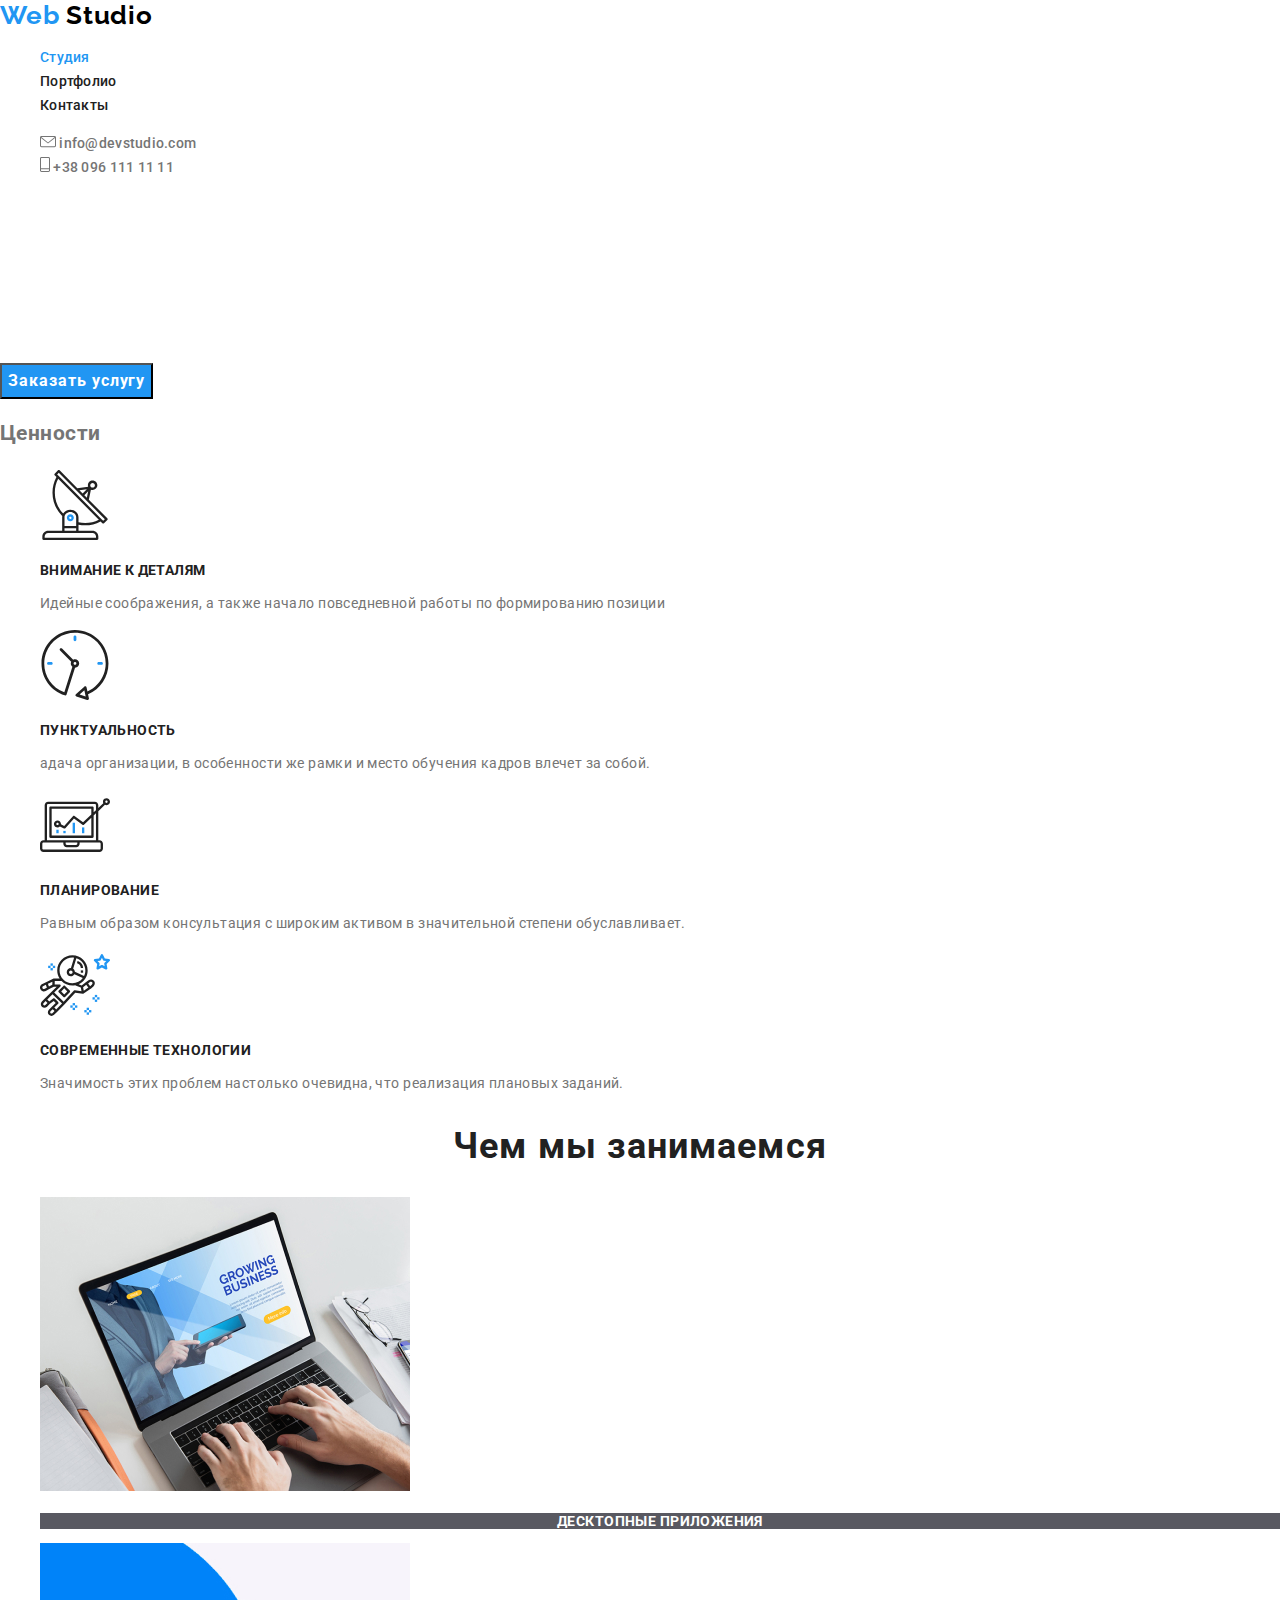
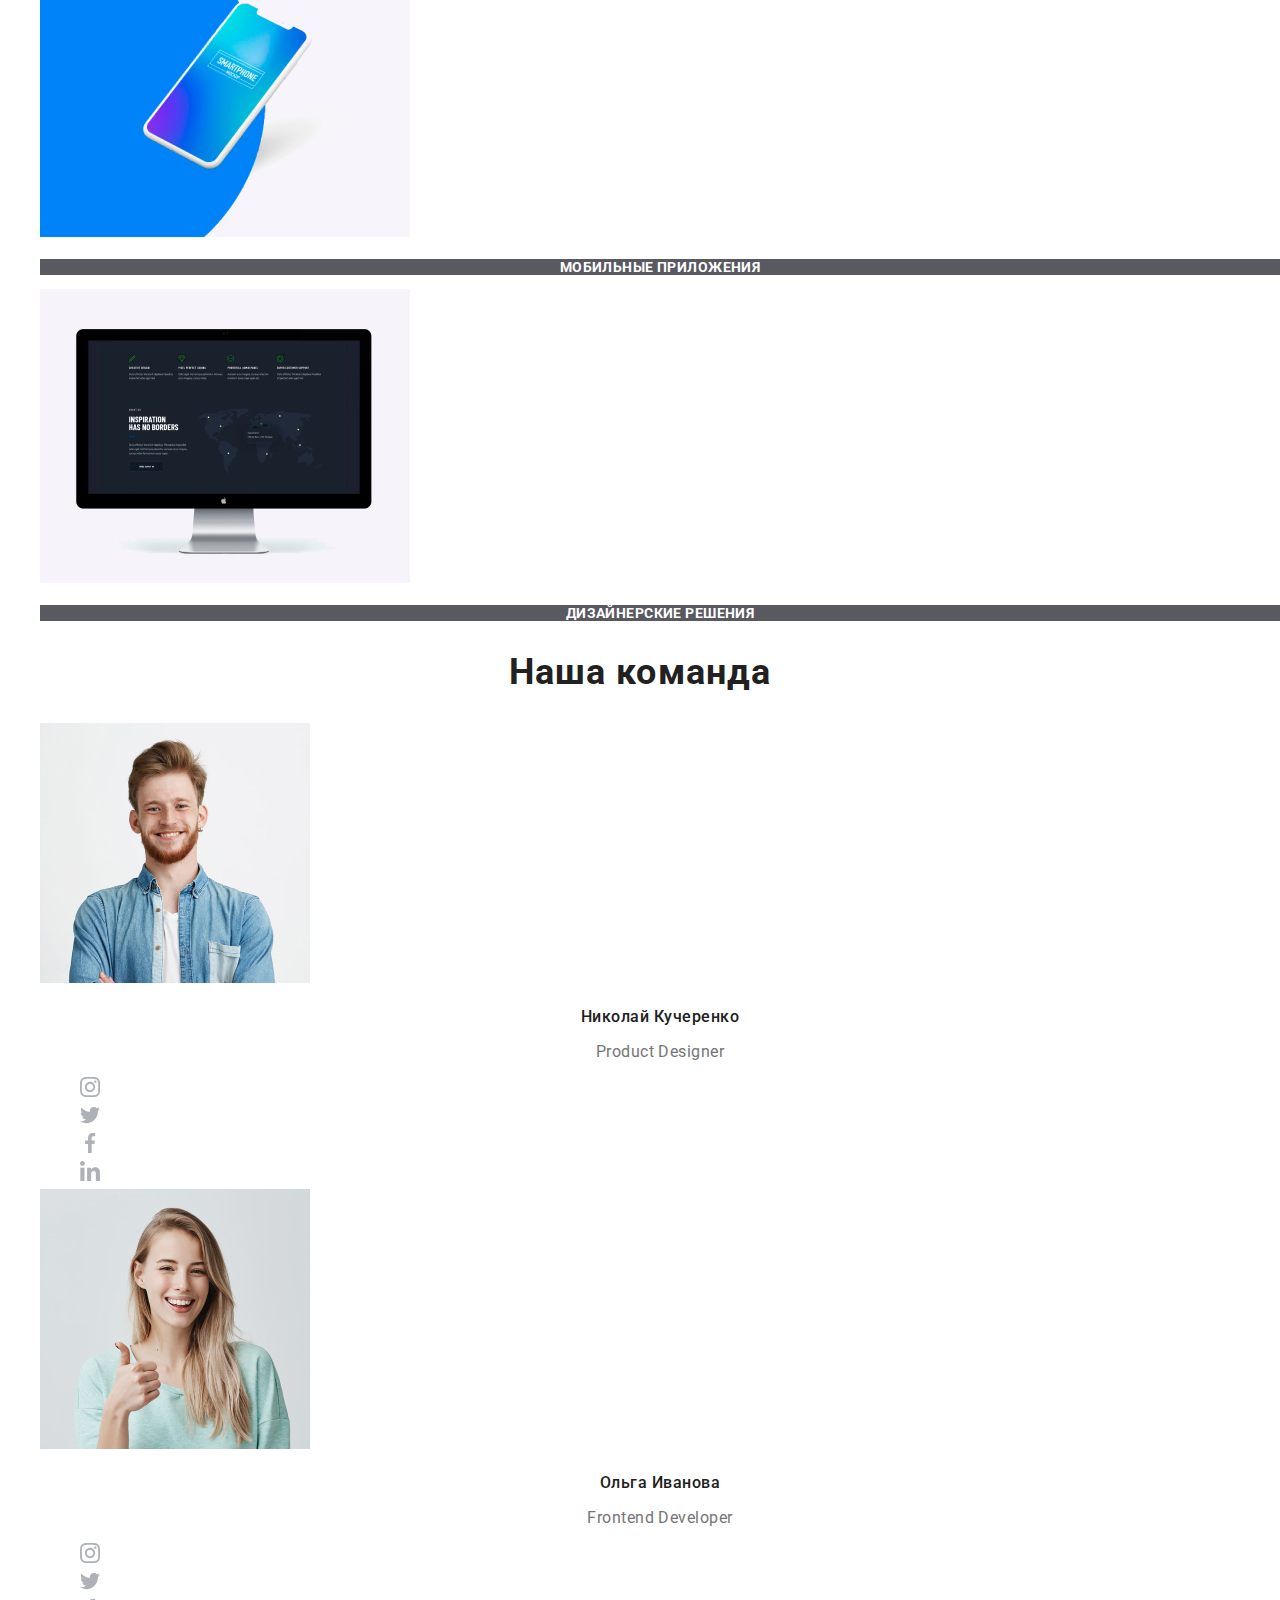
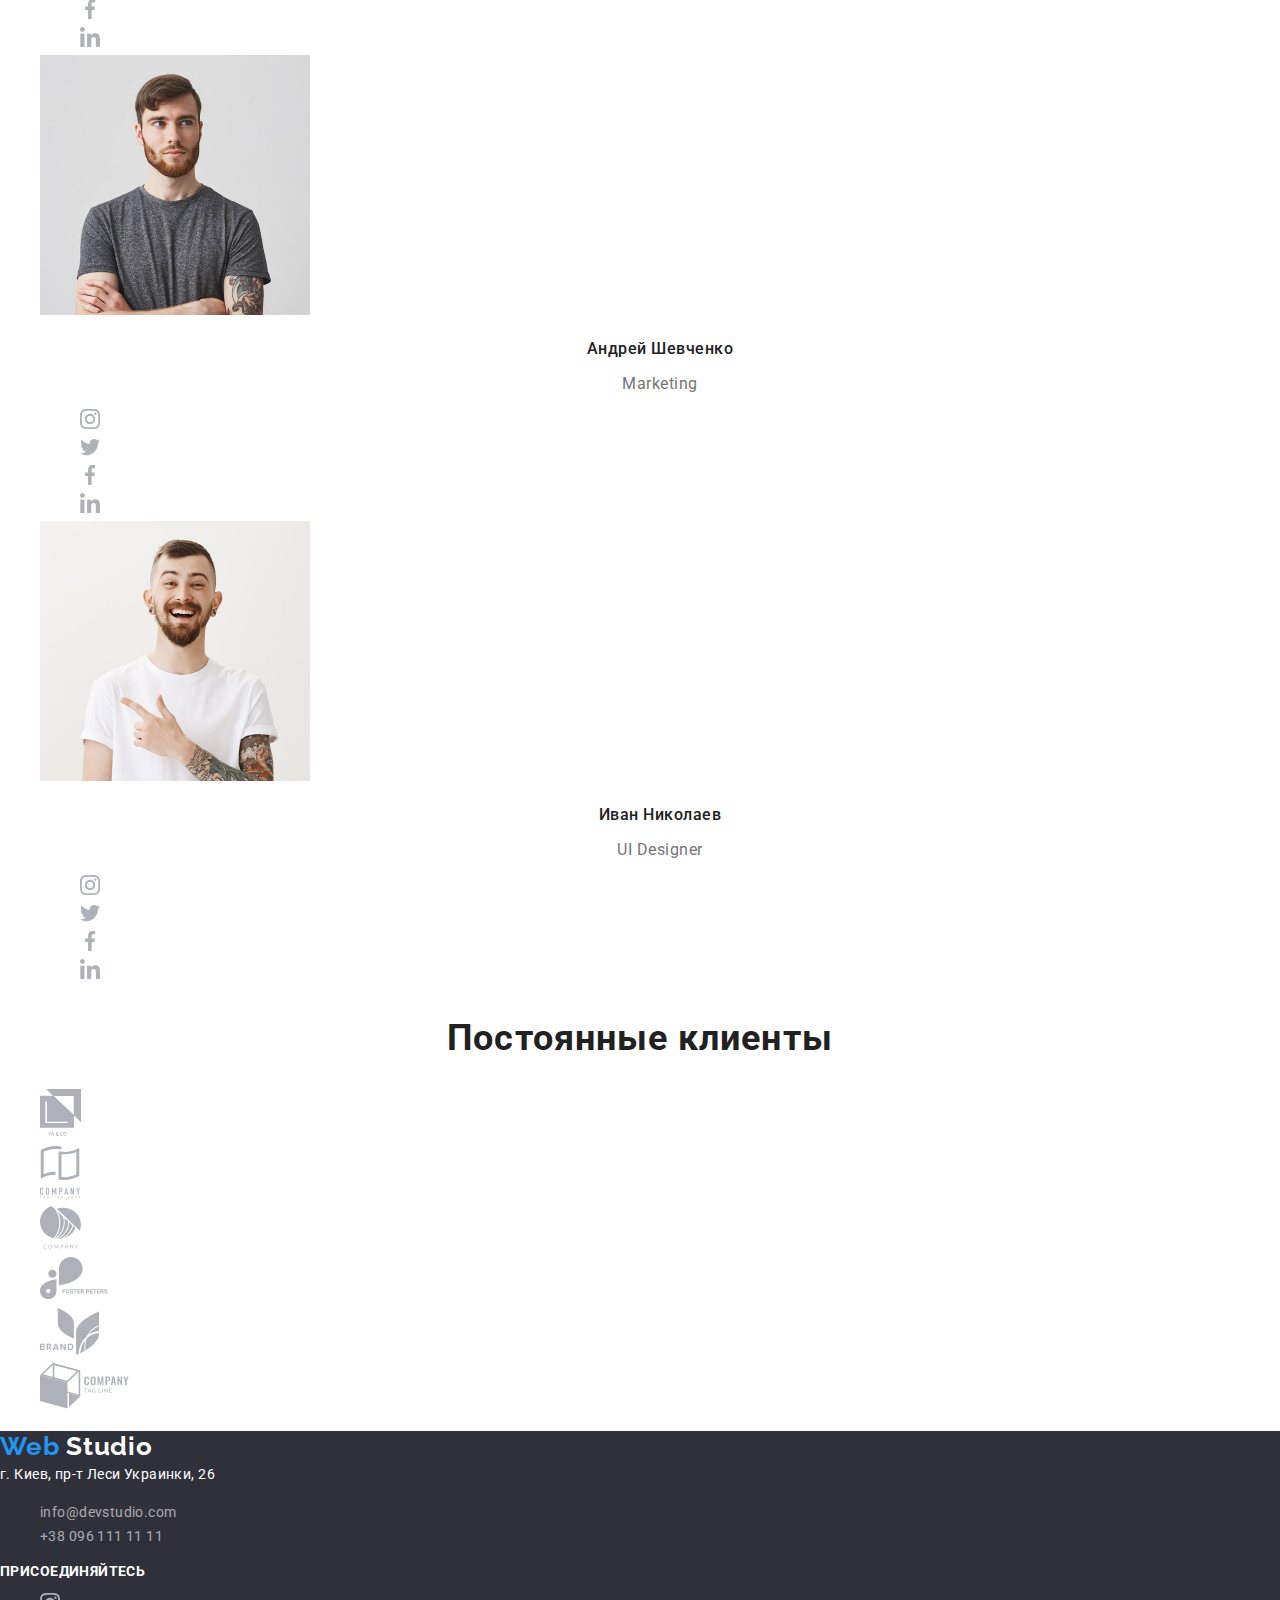
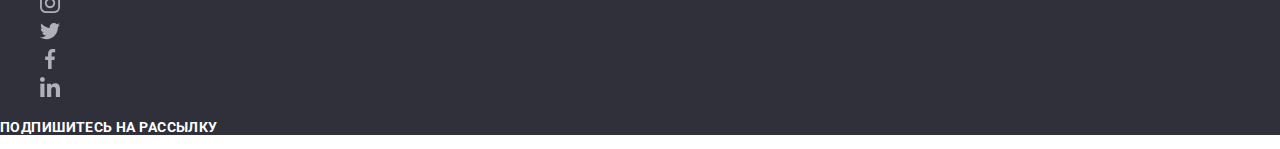
<file: index.html>
<!DOCTYPE html>
<html lang="ru">
<head>
    <meta charset="UTF-8">
    <meta name="viewport" content="width=device-width, initial-scale=1.0">
    <title>Web Studio</title>
    <link href="https://fonts.googleapis.com/css2?family=Raleway:wght@700&family=Roboto:wght@400;500;700&display=swap" rel="stylesheet">
    <link rel="stylesheet" href="./css/img/style.css">
    <link rel="stylesheet" href="./css/img/normalize.css">
</head>
<body class="body">
<!--Шапка сайта-->
    <header>
        <nav>
            <a class="logo" href="index.html"> <span class="logo-first-part">Web</span> Studio</a>
            <ul class="list">
                <li> <a class="nav-link current" href="index.html">Студия</a></li>
                <li> <a class="nav-link" href="portfolio.html">Портфолио</a></li>
                <li> <a class="nav-link" href="">Контакты</a></li>
            </ul>
        </nav>
            <ul class="list">
                <li> <a class="contacts-link" href="mailto:info@devstudio.com">
                    <img src="./css/img/header/mail.svg" alt="письмо">
                    info@devstudio.com</a></li>
                <li> <a class="contacts-link" href="tel:+380961111111">
                    <img src="./css/img/header/smartphone.svg" alt="телефон">
                    +38 096 111 11 11</a></li>  
    </ul>
    </header>
    <main>
<!--Герой-->
    <section>
        <h1 class="page-title">ЭФФЕКТИВНЫЕ РЕШЕНИЯ <br> ДЛЯ ВАШЕГО БИЗНЕСА</h1>
        <button class="hero-btn" type"button">Заказать услугу</button>
    </section>
<!--Ценности-->
    <section>
        <h2>Ценности</h2>
        <ul class="list">
        <li>
            <img src="./css/img/company_values/antenna.svg" alt="Спутниковая тарелка">
            <h3 class="values-title">Внимание к деталям</h3>
            <p class="values-text">Идейные соображения, а также начало повседневной работы по формированию позиции</p>
        </li>
        <li>
            <img src="./css/img/company_values/clock.svg" alt="Часы">
            <h3 class="values-title">Пунктуальность</h3>
            <p class="values-text">адача организации, в особенности же рамки и место обучения кадров влечет за собой.</p>
        </li>
        <li>
            <img src="./css/img/company_values/diagram.svg" alt="Диаграмма">
            <h3 class="values-title">Планирование</h3>
            <p class="values-text">Равным образом консультация с широким активом в значительной степени обуславливает.</p>
        </li>
        <li>
            <img src="./css/img/company_values/astronaut.svg" alt="Астронавт">
            <h3 class="values-title">Современные технологии</h3>
            <p class="values-text">Значимость этих проблем настолько очевидна, что реализация плановых заданий.</p>
        </li>
        </ul>
    </section>
<!--Чем мы занимаемся-->
    <section>
        <h2 class="wwd-title">Чем мы занимаемся</h2>
        <ul class="list">
        <li>
            <img src="./css/img/what_are_we_doing/img_1.jpg" width="370" height="294" alt="Ноутбук">
            <p class="project-title">Десктопные приложения</p>
        </li>
        <li>
            <img src="./css/img/what_are_we_doing/img_2.jpg" width="370" height="294" alt="Смартфон">
            <p class="project-title">Мобильные приложения</p>
        </li>
        <li>
            <img src="./css/img/what_are_we_doing/img_3.jpg" width="370" height="294" alt="Компьютер">
            <p class="project-title">Дизайнерские решения</p>
        </li>
        </ul>
    </section>
<!--Наша команда-->
    <section>
        <h2 class="team-title">Наша команда</h2>
        <ul class="list">
        <li>
            <img src="./css/img/team/Nikolay.jpg" width="270" height="260" alt="Николай Кучеренко">
            <h3 class="team">Николай Кучеренко</h3>
            <p class="profession" lang="en">Product Designer</p>
            <ul class="list">
            <li>
            <a href="www.instagram.com" target="_blank" rel="noopener noreferrer" aria-label="Instagram"><img src="./css/img/social_networks/instagram.svg" alt="Instagram"></a>
            </li>
            <li>
            <a href="twitter.com" target="_blank" rel="noopener noreferrer" aria-label="Twitter"><img src="./css/img/social_networks/twitter.svg" alt="Twitter"></a>
            </li>
            <li>
            <a href="www.facebook.com" target="_blank" rel="noopener noreferrer" aria-label="Facebook"><img src="./css/img/social_networks/facebook.svg" alt="Facebook"></a>
            </li>
            <li>
            <a href="www.linkedin.com" target="_blank" rel="noopener noreferrer" aria-label="LinkedIn"><img src="./css/img/social_networks/linkedin.svg" alt="LinkedIn"></a>
            </li>
            </ul>
        </li>
        <li>
            <img src="./css/img/team/Olga.jpg" width="270" height="260" alt="Ольга Иванова">
            <h3 class="team">Ольга Иванова</h3>
            <p class="profession" lang="en">Frontend Developer</p>
            <ul class="list">
                <li>
                <a href="www.instagram.com" target="_blank" rel="noopener noreferrer" aria-label="Instagram"><img src="./css/img/social_networks/instagram.svg" alt="Instagram"></a>
                </li>
                <li>
                <a href="twitter.com" target="_blank" rel="noopener noreferrer" aria-label="Twitter"><img src="./css/img/social_networks/twitter.svg" alt="Twitter"></a>
                </li>
                <li>
                <a href="www.facebook.com" target="_blank" rel="noopener noreferrer" aria-label="Facebook"><img src="./css/img/social_networks/facebook.svg" alt="Facebook"></a>
                </li>
                <li>
                <a href="www.linkedin.com" target="_blank" rel="noopener noreferrer" aria-label="LinkedIn"><img src="./css/img/social_networks/linkedin.svg" alt="LinkedIn"></a>
                </li>
            </ul>
        </li>
        <li>
            <img src="./css/img/team/Andrey.jpg" width="270" height="260" alt="Андрей Шевченко">
            <h3 class="team">Андрей Шевченко</h3>
            <p class="profession" lang="en">Marketing</p>
            <ul class="list">
                <li>
                <a href="www.instagram.com" target="_blank" rel="noopener noreferrer" aria-label="Instagram"><img src="./css/img/social_networks/instagram.svg" alt="Instagram"></a>
                </li>
                <li>
                <a href="twitter.com" target="_blank" rel="noopener noreferrer" aria-label="Twitter"><img src="./css/img/social_networks/twitter.svg" alt="Twitter"></a>
                </li>
                <li>
                <a href="www.facebook.com" target="_blank" rel="noopener noreferrer" aria-label="Facebook"><img src="./css/img/social_networks/facebook.svg" alt="Facebook"></a>
                </li>
                <li>
                <a href="www.linkedin.com" target="_blank" rel="noopener noreferrer" aria-label="LinkedIn"><img src="./css/img/social_networks/linkedin.svg" alt="LinkedIn"></a>
                </li>
            </ul>
        </li>
        <li>
            <img src="./css/img/team/Ivan.jpg" width="270" height="260" alt="Иван Николаев">
            <h3 class="team">Иван Николаев</h3>
            <p class="profession"  lang="en">UI Designer</p>
            <ul class="list">
                <li>
                <a href="www.instagram.com" target="_blank" rel="noopener noreferrer" aria-label="Instagram"><img src="./css/img/social_networks/instagram.svg" alt="Instagram"></a>
                </li>
                <li>
                <a href="twitter.com" target="_blank" rel="noopener noreferrer" aria-label="Twitter"><img src="./css/img/social_networks/twitter.svg" alt="Twitter"></a>
                </li>
                <li>
                <a href="www.facebook.com" target="_blank" rel="noopener noreferrer" aria-label="Facebook"><img src="./css/img/social_networks/facebook.svg" alt="Facebook"></a>
                </li>
                <li>
                <a href="www.linkedin.com" target="_blank" rel="noopener noreferrer" aria-label="LinkedIn"><img src="./css/img/social_networks/linkedin.svg" alt="LinkedIn"></a>
                </li>
            </ul>
        </li>
        </ul>
    </section>
<!--Клиенты-->
    <section>
        <h2 class="clients">Постоянные клиенты</h2>
        <ul class="list">
            <li>
                <a href=""> <img src="./css/img/clients/logo_1.svg" alt="Логотип компании"></a>
            </li>
            <li>
                <a href=""> <img src="./css/img/clients/logo_2.svg" alt="Логотип компании"></a>
            </li>
            <li>
                <a href=""> <img src="./css/img/clients/logo_3.svg" alt="Логотип компании"></a>
            </li>
            <li>
                <a href=""> <img src="./css/img/clients/logo_4.svg" alt="Логотип компании"></a>
            </li>
            <li>
                <a href=""> <img src="./css/img/clients/logo_5.svg" alt="Логотип компании"></a>
            </li>
            <li>
                <a href=""> <img src="./css/img/clients/logo_6.svg" alt="Логотип компании"></a>
            </li>
        </ul>
    </section>
    </main>
<!--Футер-->
    <footer class="footer">
        <div>
            <a class="footer-logo" href="index.html"> <span class="logo-first-part">Web</span> Studio</a>
            <address class="address">
                г. Киев, пр-т Леси Украинки, 26 
            </address>
            <ul class="list">
                <li> <a class="footer-contacts-link" href="mailto:info@devstudio.com">
                    info@devstudio.com</a></li>
                <li> <a class="footer-contacts-link" href="tel:+380961111111">
                    +38 096 111 11 11</a></li>
            </ul>
        </div>
        <div>
            <p class="call">присоединяйтесь</p>
            <ul class="list">
                <li>
                <a href="www.instagram.com" target="_blank" rel="noopener noreferrer" aria-label="Instagram"><img src="./css/img/social_networks/instagram.svg" alt="Instagram"></a>
                </li>
                <li>
                <a href="twitter.com" target="_blank" rel="noopener noreferrer" aria-label="Twitter"><img src="./css/img/social_networks/twitter.svg" alt="Twitter"></a>
                </li>
                <li>
                <a href="www.facebook.com" target="_blank" rel="noopener noreferrer" aria-label="Facebook"><img src="./css/img/social_networks/facebook.svg" alt="Facebook"></a>
                </li>
                <li>
                <a href="www.linkedin.com" target="_blank" rel="noopener noreferrer" aria-label="LinkedIn"><img src="./css/img/social_networks/linkedin.svg" alt="LinkedIn"></a>
                </li>
            </ul>
        </div>
        <div>
            <p class="call">подпишитесь на рассылку</p>
        </div>

    </footer>
</body>
</html>
</file>
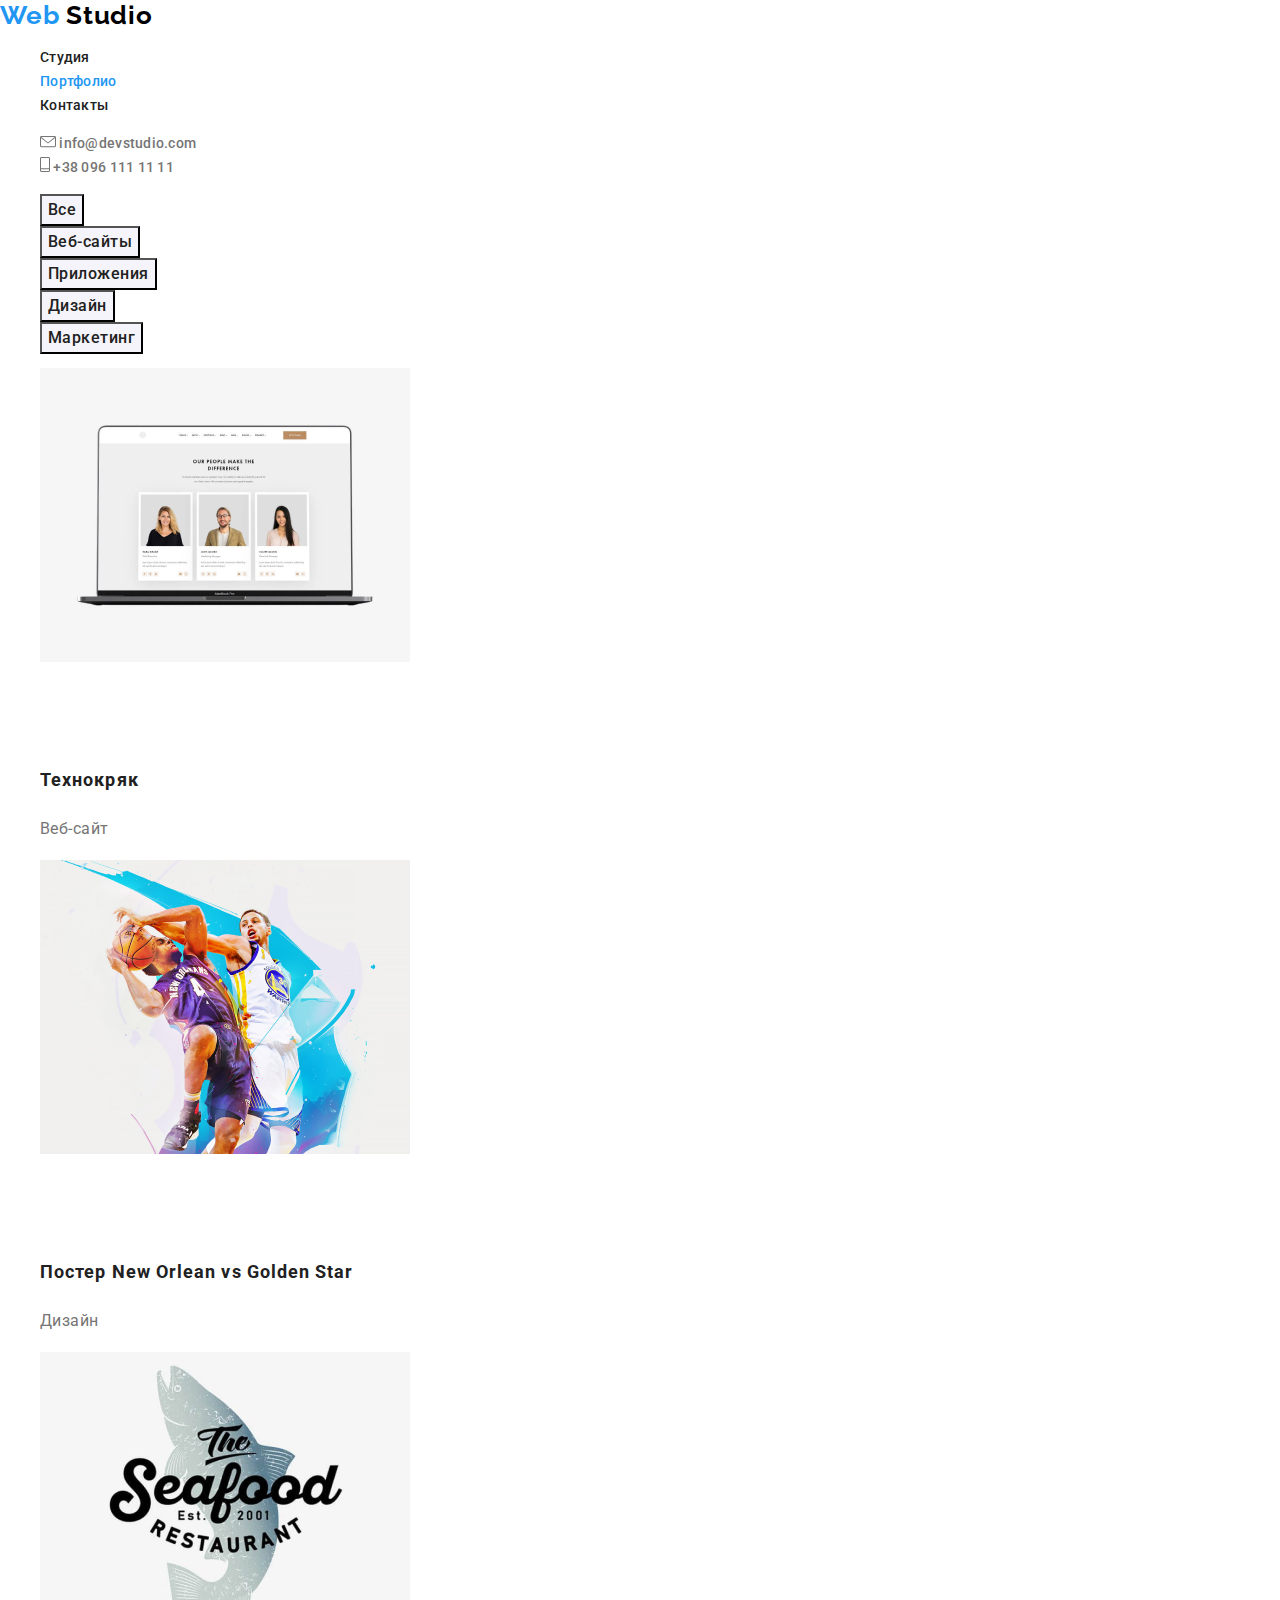
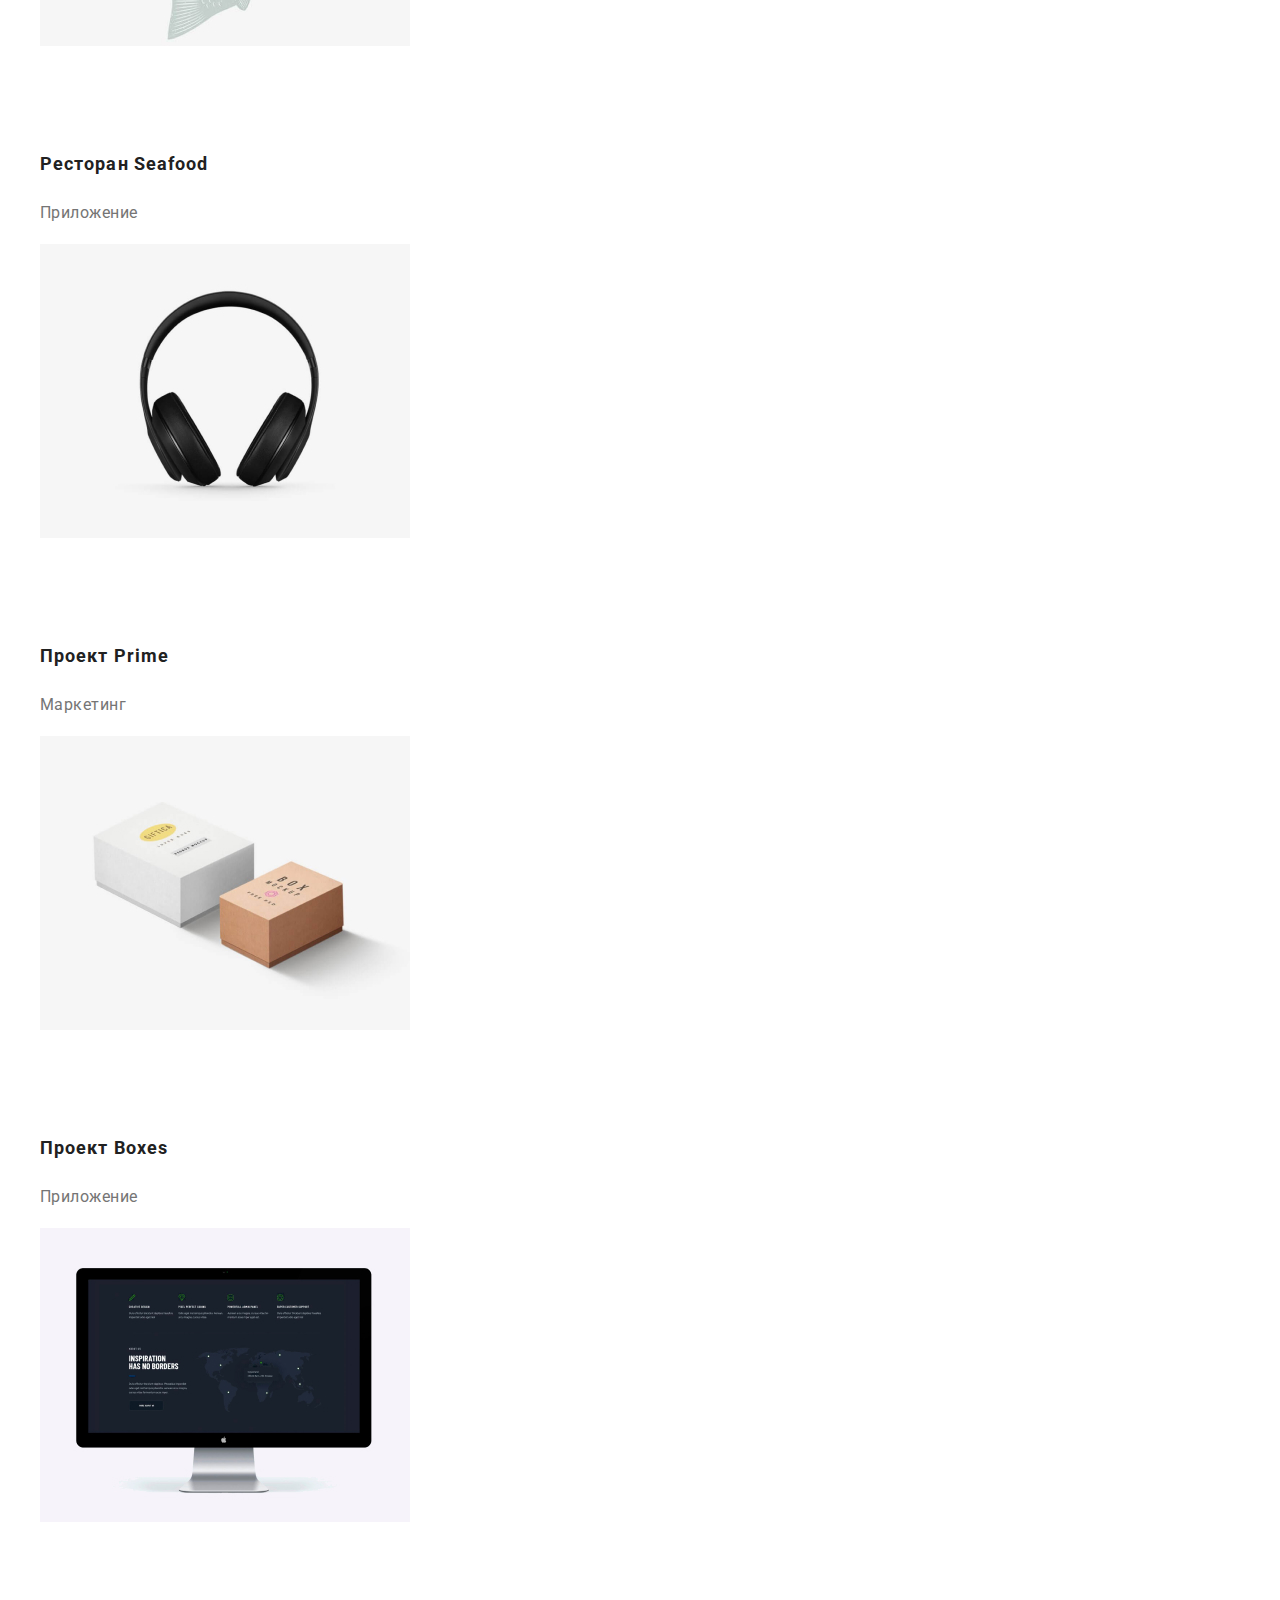
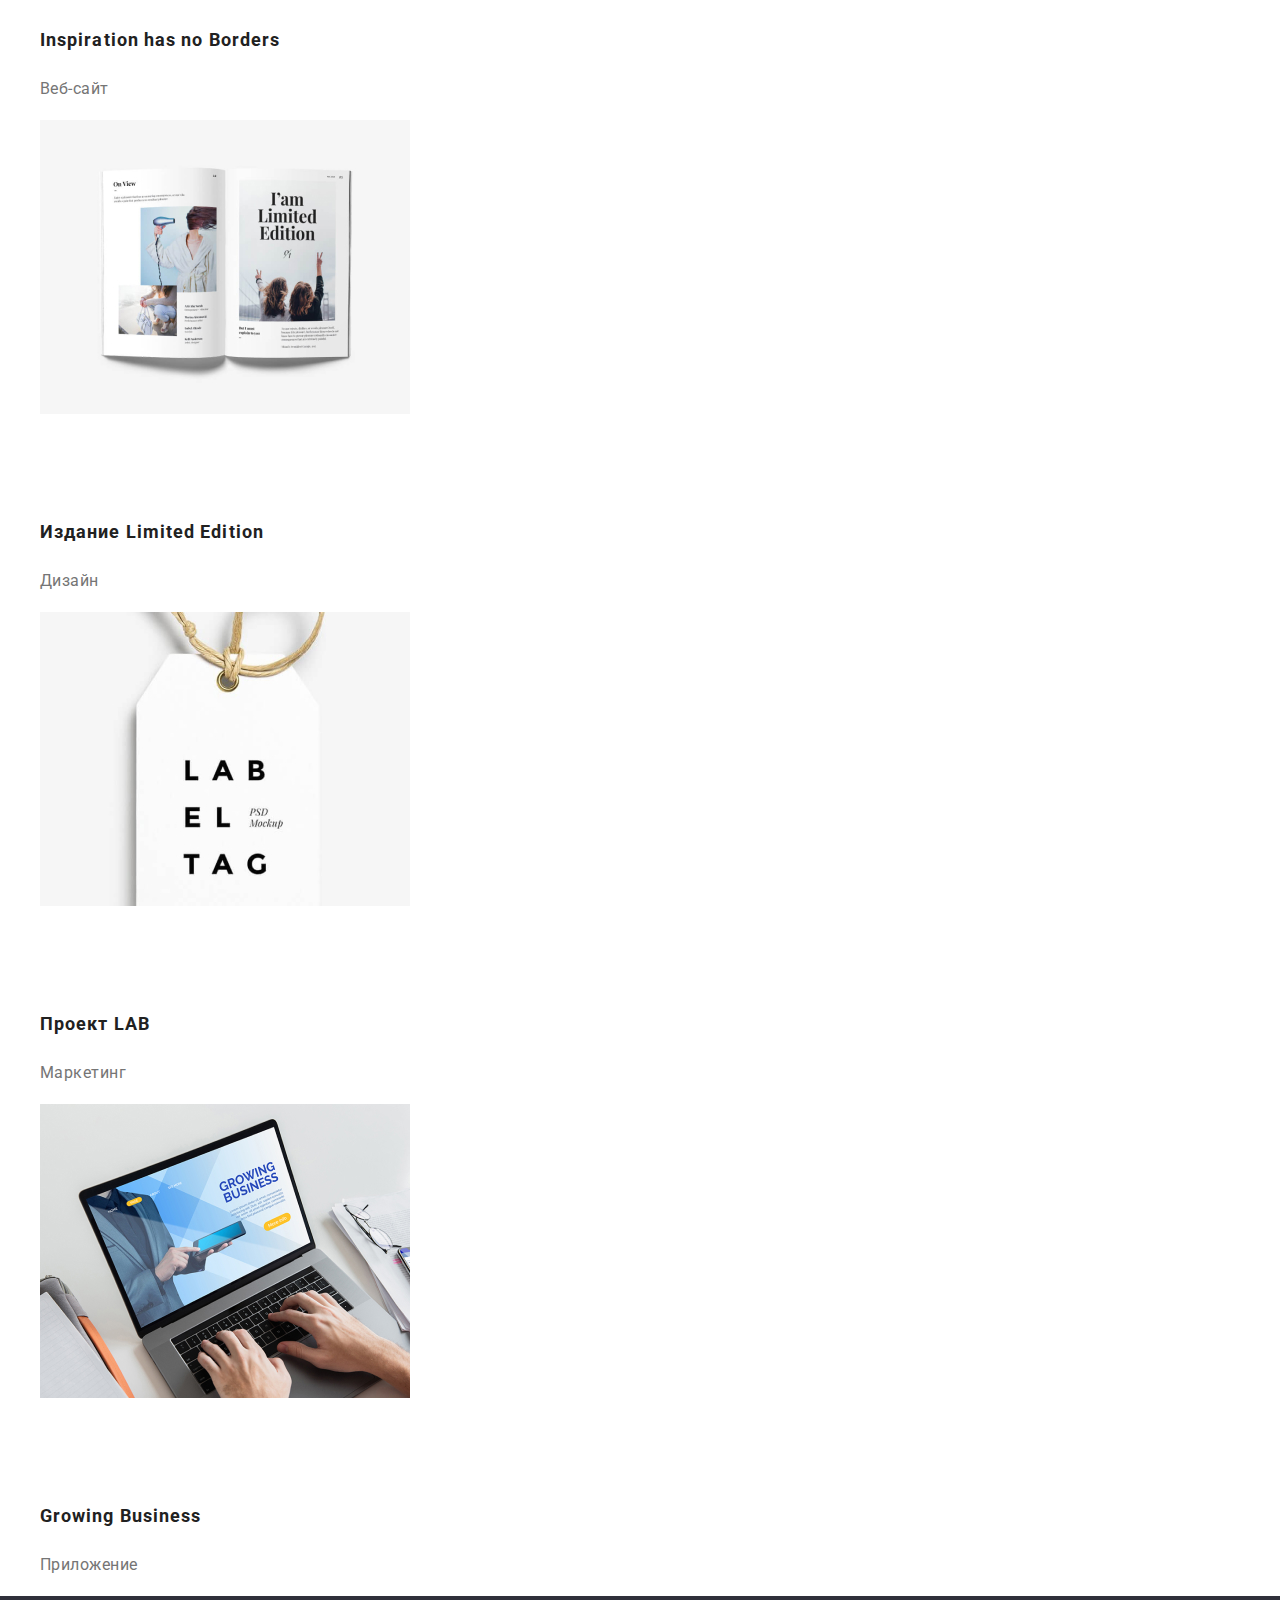
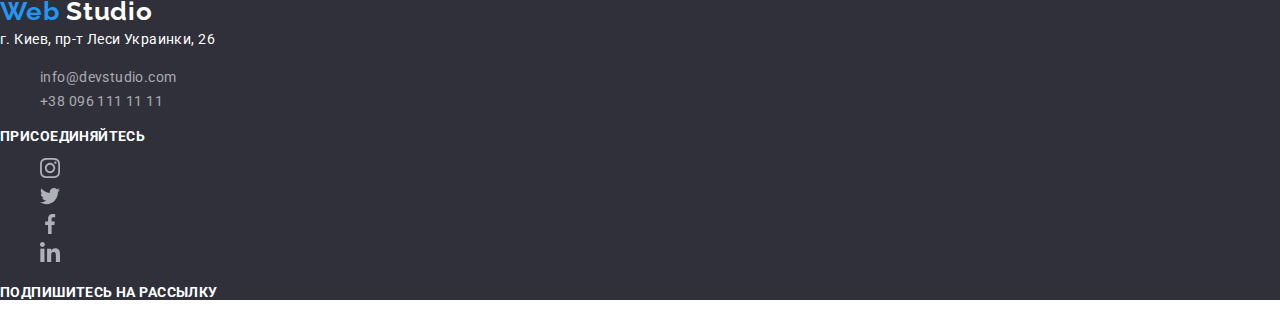
<file: portfolio.html>
<!DOCTYPE html>
<html lang="ru">
<head>
    <meta charset="UTF-8">
    <meta name="viewport" content="width=device-width, initial-scale=1.0">
    <title>Web Studio</title>
    <link href="https://fonts.googleapis.com/css2?family=Raleway:wght@700&family=Roboto:wght@400;500;700&display=swap" rel="stylesheet">
    <link rel="stylesheet" href="./css/img/style.css">
    <link rel="stylesheet" href="./css/img/normalize.css">
</head>
<body class="body">
    <header>
        <nav>
            <a class="logo" href="index.html"> <span class="logo-first-part"> Web</span> Studio</a>
            <ul class="list">
                <li> <a class="nav-link" href="index.html">Студия</a></li>
                <li> <a class="nav-link current" href="portfolio.html">Портфолио</a></li>
                <li> <a class="nav-link" href="">Контакты</a></li>
            </ul>
        </nav>
            <ul class="list">
                <li> <a class="contacts-link" href="mailto:info@devstudio.com">
                    <img src="./css/img/header/mail.svg" alt="письмо">
                    info@devstudio.com</a></li>
                <li> <a class="contacts-link" href="tel:+380961111111">
                    <img src="./css/img/header/smartphone.svg" alt="телефон">
                    +38 096 111 11 11</a></li>  
    </ul>
    </header> 
    <main>
        <section>
            <ul class="list">
                <li><button class="nav-btn" type"button">Все</button></li>
                <li><button class="nav-btn" type"button">Веб-сайты</button></li>
                <li><button class="nav-btn" type"button">Приложения</button></li>
                <li><button class="nav-btn" type"button">Дизайн</button></li>
                <li><button class="nav-btn" type"button">Маркетинг</button></li>
            </ul>
            <ul class="list">
                <li>
                    <a class="portfolio-project-link" href="">
                        <img src="./css/img/portfolio/img1.jpg" width="370" height="294" alt="Веб-сайт">
                        <p class="description">Технокряк это современная площадка распространения коронавируса. Компании используют эту платформу для цифрового шпионажа и атак на защищённые сервера конкурентов</p>
                        <h2 class="portfolio-project-title">Технокряк</h2>
                        <p class="category">Веб-сайт</p>
                    </a>
                </li>
                <li>
                    <a class="portfolio-project-link" href="">
                        <img src="./css/img/portfolio/img2.jpg" width="370" height="294" alt="два баскетболиста">
                        <p class="description">Технокряк это современная площадка распространения коронавируса. Компании используют эту платформу для цифрового шпионажа и атак на защищённые сервера конкурентов</p>
                        <h2 class="portfolio-project-title">Постер New Orlean vs Golden Star</h2>
                        <p class="category">Дизайн</p>
                    </a>
                </li>
                <li>
                    <a class="portfolio-project-link" href="">
                        <img src="./css/img/portfolio/img3.jpg" width="370" height="294" alt="лого ресторана морепродуктов">
                        <p class="description">Технокряк это современная площадка распространения коронавируса. Компании используют эту платформу для цифрового шпионажа и атак на защищённые сервера конкурентов</p>
                        <h2 class="portfolio-project-title">Ресторан Seafood</h2>
                        <p class="category">Приложение</p>
                    </a>
                </li>
                <li>
                    <a class="portfolio-project-link" href="">
                        <img src="./css/img/portfolio/img4.jpg" width="370" height="294" alt="наушники">
                        <p class="description">Технокряк это современная площадка распространения коронавируса. Компании используют эту платформу для цифрового шпионажа и атак на защищённые сервера конкурентов</p>
                        <h2 class="portfolio-project-title">Проект Prime</h2>
                        <p class="category">Маркетинг</p>
                    </a>
                </li>
                <li>
                    <a class="portfolio-project-link" href="">
                        <img src="./css/img/portfolio/img5.jpg" width="370" height="294" alt="две коробки">
                        <p class="description">Технокряк это современная площадка распространения коронавируса. Компании используют эту платформу для цифрового шпионажа и атак на защищённые сервера конкурентов</p>
                        <h2 class="portfolio-project-title">Проект Boxes</h2>
                        <p class="category">Приложение</p>
                    </a>
                </li>
                <li>
                    <a class="portfolio-project-link" href="">
                        <img src="./css/img/portfolio/img6.jpg" width="370" height="294" alt="компьютер">
                        <p class="description">Технокряк это современная площадка распространения коронавируса. Компании используют эту платформу для цифрового шпионажа и атак на защищённые сервера конкурентов</p>
                        <h2 class="portfolio-project-title">Inspiration has no Borders</h2>
                        <p class="category">Веб-сайт</p>
                    </a>
                </li>
                <li>
                    <a class="portfolio-project-link" href="">
                        <img src="./css/img/portfolio/img7.jpg" width="370" height="294" alt="журнал">
                        <p class="description">Технокряк это современная площадка распространения коронавируса. Компании используют эту платформу для цифрового шпионажа и атак на защищённые сервера конкурентов</p>
                        <h2 class="portfolio-project-title">Издание Limited Edition</h2>
                        <p class="category">Дизайн</p>
                    </a>
                </li>
                <li>
                    <a class="portfolio-project-link" href="">
                        <img src="./css/img/portfolio/img8.jpg" width="370" height="294" alt="бирка lab el teg">
                        <p class="description">Технокряк это современная площадка распространения коронавируса. Компании используют эту платформу для цифрового шпионажа и атак на защищённые сервера конкурентов</p>
                        <h2 class="portfolio-project-title">Проект LAB</h2>
                        <p class="category">Маркетинг</p>
                    </a>
                </li>
                <li>
                    <a class="portfolio-project-link" href="">
                        <img src="./css/img/portfolio/img9.jpg" width="370" height="294" alt="ноутбук">
                        <p class="description">Технокряк это современная площадка распространения коронавируса. Компании используют эту платформу для цифрового шпионажа и атак на защищённые сервера конкурентов</p>
                        <h2 class="portfolio-project-title">Growing Business</h2>
                        <p class="category">Приложение</p>
                    </a>
                </li>
            </ul>
        </section>
<!--Футер-->
<footer class="footer">
    <div>
        <a class="footer-logo" href="index.html"> <span class="logo-first-part">Web</span> Studio</a>
        <address class="address">
            г. Киев, пр-т Леси Украинки, 26 
        </address>
        <ul class="list">
            <li> <a class="footer-contacts-link" href="mailto:info@devstudio.com">
                info@devstudio.com</a></li>
            <li> <a class="footer-contacts-link" href="tel:+380961111111">
                +38 096 111 11 11</a></li>
        </ul>
    </div>
    <div>
        <p class="call">присоединяйтесь</p>
        <ul class="list">
            <li>
            <a href="www.instagram.com" target="_blank" rel="noopener noreferrer" aria-label="Instagram"><img src="./css/img/social_networks/instagram.svg" alt="Instagram"></a>
            </li>
            <li>
            <a href="twitter.com" target="_blank" rel="noopener noreferrer" aria-label="Twitter"><img src="./css/img/social_networks/twitter.svg" alt="Twitter"></a>
            </li>
            <li>
            <a href="www.facebook.com" target="_blank" rel="noopener noreferrer" aria-label="Facebook"><img src="./css/img/social_networks/facebook.svg" alt="Facebook"></a>
            </li>
            <li>
            <a href="www.linkedin.com" target="_blank" rel="noopener noreferrer" aria-label="LinkedIn"><img src="./css/img/social_networks/linkedin.svg" alt="LinkedIn"></a>
            </li>
        </ul>
    </div>
    <div>
        <p class="call">подпишитесь на рассылку</p>
    </div>

</footer>
    </main>
</body>
</html>
</file>
<file: css/img/style.css>
/* font-family: 'Roboto', sans-serif;
font-family: 'Raleway', sans-serif; */

:root {
    --accent-color: #2196F3;
    --dark-color: #212121;
    --main-color: #757575;
    --white: #ffffff;
  }

.body {
font-family: Roboto, sans-serif;
font-size: 14px;
line-height: 1.714;
letter-spacing: 0.03em;
color: var(--main-color);
}

.logo {
font-family: Raleway, sans-serif;
font-weight: 700;
font-size: 26px;
line-height: 1.192;
letter-spacing: 0.03em;
color: #000000;
text-decoration: none;
}

.logo-first-part {
color: var(--accent-color)
}

.list{
list-style: none;
}

.nav-link {
font-style: normal;
font-weight: 500;
font-size: 14px;
line-height: 1.143;
letter-spacing: 0.02em;
color: var(--dark-color);
text-decoration: none;
}

.contacts-link {
font-weight: 500;
font-size: 14px;
line-height: 1.143;
letter-spacing: 0.02em;    
color: var(--main-color);
text-decoration: none;
}

.nav-link:hover,
.nav-link:focus,
.nav-link:active,
.contacts-link:hover,
.contacts-link:focus,
.contacts-link:active {
color: var(--accent-color);
}

.nav-link.current {
color: var(--accent-color)  
}

.page-title {
font-weight: 900;
font-size: 44px;
line-height: 1.41;
text-align: center;
letter-spacing: 0.06em;
text-transform: uppercase;
color: var(--white);
}

.hero-btn {
font-weight: 700;
font-size: 16px;
line-height: 1.875;
display: flex;
align-items: center;
text-align: center;
letter-spacing: 0.06em;
color: var(--white);
background-color: var(--accent-color);
}

.nav-btn {
font-weight: 500;
font-size: 16px;
line-height: 1.625;
text-align: center;
letter-spacing: 0.03em;
color: var(--dark-color);
background: #F5F4FA;
}
.nav-btn:hover,
.nav-btn:focus {
color: var(--white);
background-color: var(--accent-color);    
}

.values-title {
font-weight: bold;
font-size: 14px;
line-height: 1.143;
letter-spacing: 0.03em;
text-transform: uppercase;
color:var(--dark-color);
}

.values-text {
font-weight: 400;
font-size: 14px;
line-height: 1.714;
letter-spacing: 0.03em;
color: var(--main-color);
}

.wwd-title {
font-weight: 700;
font-size: 36px;
line-height: 1.167;
text-align: center;
letter-spacing: 0.03em;
color: var(--dark-color);
}

.project-title {
font-weight: 700;
font-size: 14px;
line-height: 1.143;
text-align: center;
letter-spacing: 0.03em;
text-transform: uppercase;
color: var(--white);
background: rgba(47, 48, 58, 0.8);
}

.team-title {
font-weight: 700;
font-size: 36px;
line-height: 1.167;
text-align: center;
letter-spacing: 0.03em;
color: var(--dark-color);
}

.team {
font-weight: 500;
font-size: 16px;
line-height: 1.188;
text-align: center;
letter-spacing: 0.03em;
color: var(--dark-color);    
}

.profession {
font-weight: 400;
font-size: 16px;
line-height: 1.188;
text-align: center;
letter-spacing: 0.03em;
}

.clients {
font-weight: 700;
font-size: 36px;
line-height: 1.167;
text-align: center;
letter-spacing: 0.03em;
color: var(--dark-color);
}

.portfolio-project-title {
font-weight: 700;
font-size: 18px;
line-height: 2;
letter-spacing: 0.06em;
color: var(--dark-color);
}

.portfolio-project-link {
text-decoration: none
}

.description {
font-weight: 400;
font-size: 18px;
line-height: 1.556;
letter-spacing: 0.03em;
color: var(--white);
}

.description:hover,
.description:focus {
background: rgba(33, 150, 243, 0.9);
}

.category {
font-weight: 400;
font-size: 16px;
line-height: 1.875;
letter-spacing: 0.03em;
color: var(--main-color);
}

.footer {
background: #2F303A;
}

.footer-logo {
font-family: Raleway, sans-serif;
font-weight: 700;
font-size: 26px;
line-height: 1.192;
letter-spacing: 0.03em;
color: var(--white);
text-decoration: none;
}

.address {
font-style: normal;
font-size: 14px;
line-height: 1.714;
letter-spacing: 0.03em;
color: var(--white);
}

.footer-contacts-link {
font-style: normal;
font-weight: 400;
font-size: 14px;
line-height: 1.714;


letter-spacing: 0.03em;
color: rgba(255, 255, 255, 0.6);
text-decoration: none
}

.call {
font-weight: 700;
font-size: 14px;
line-height: 16px;
letter-spacing: 0.03em;
text-transform: uppercase;
color: var(--white);    
}
</file>
